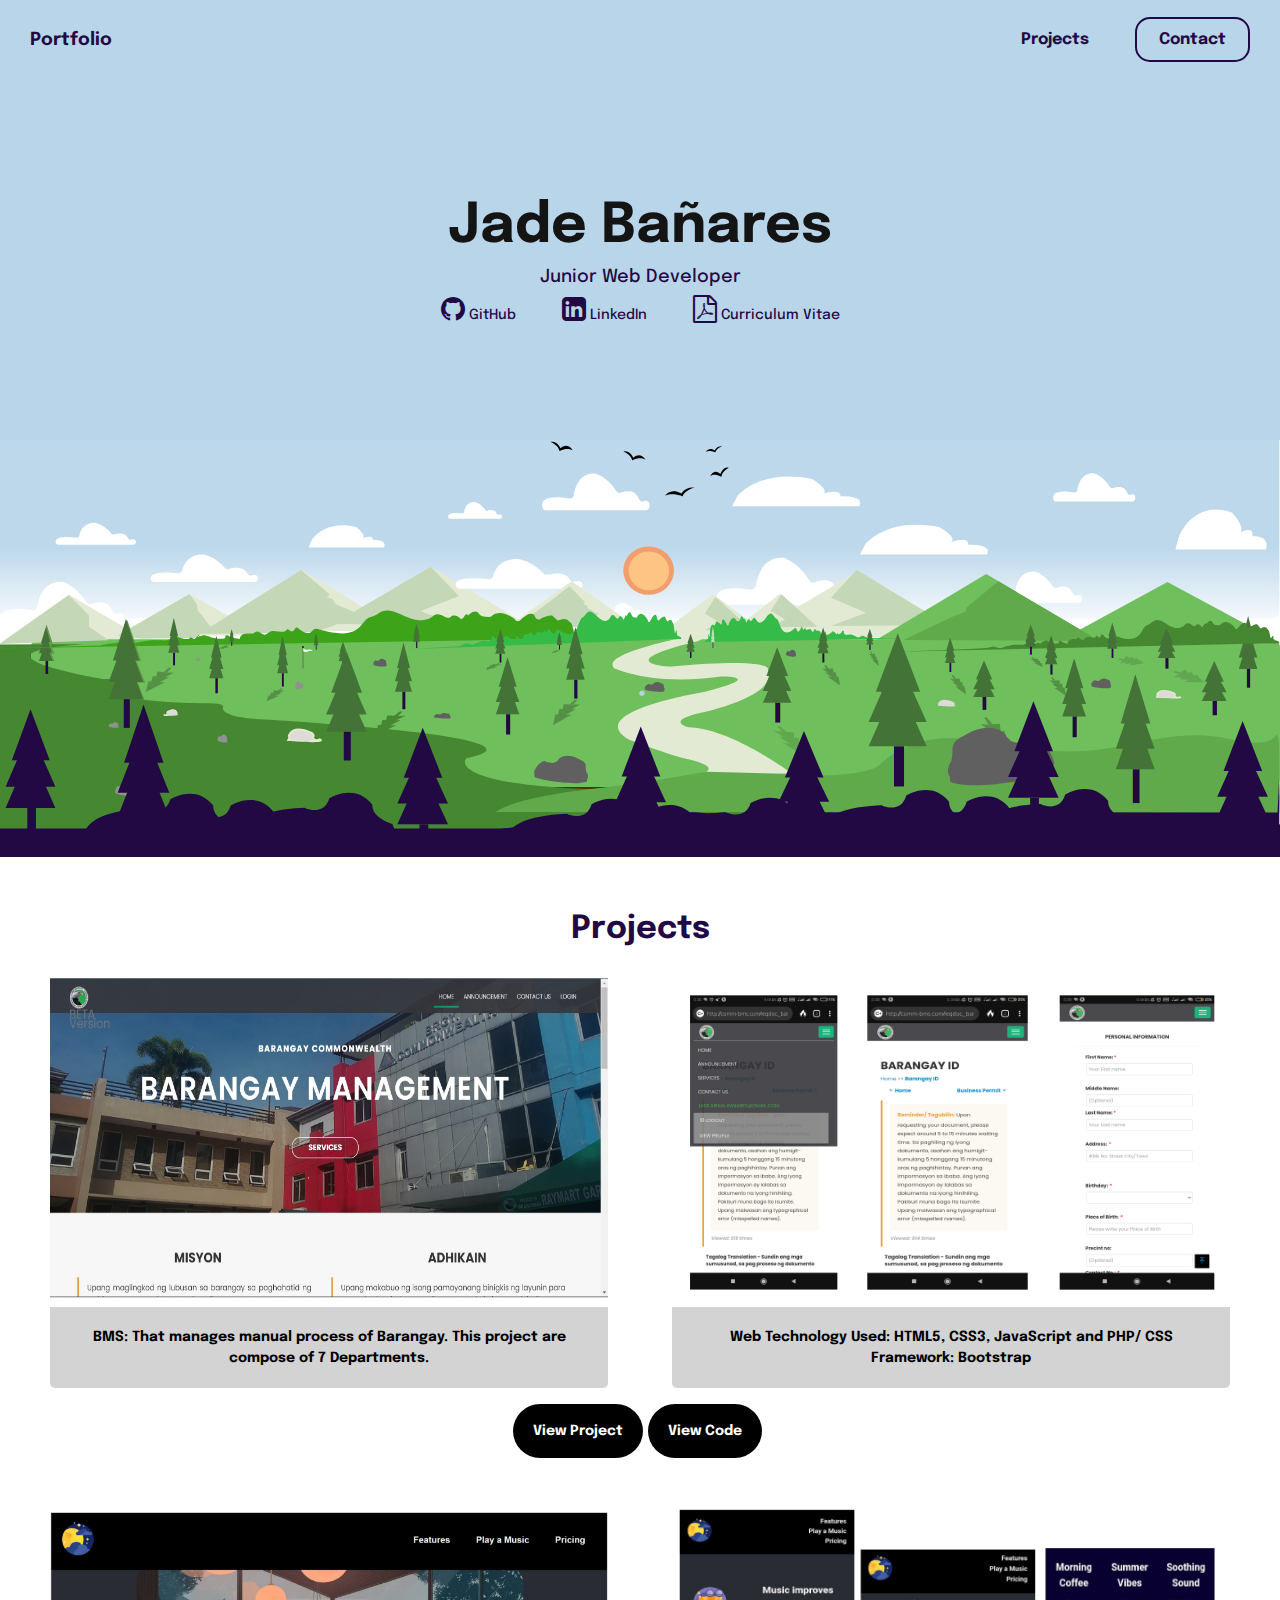
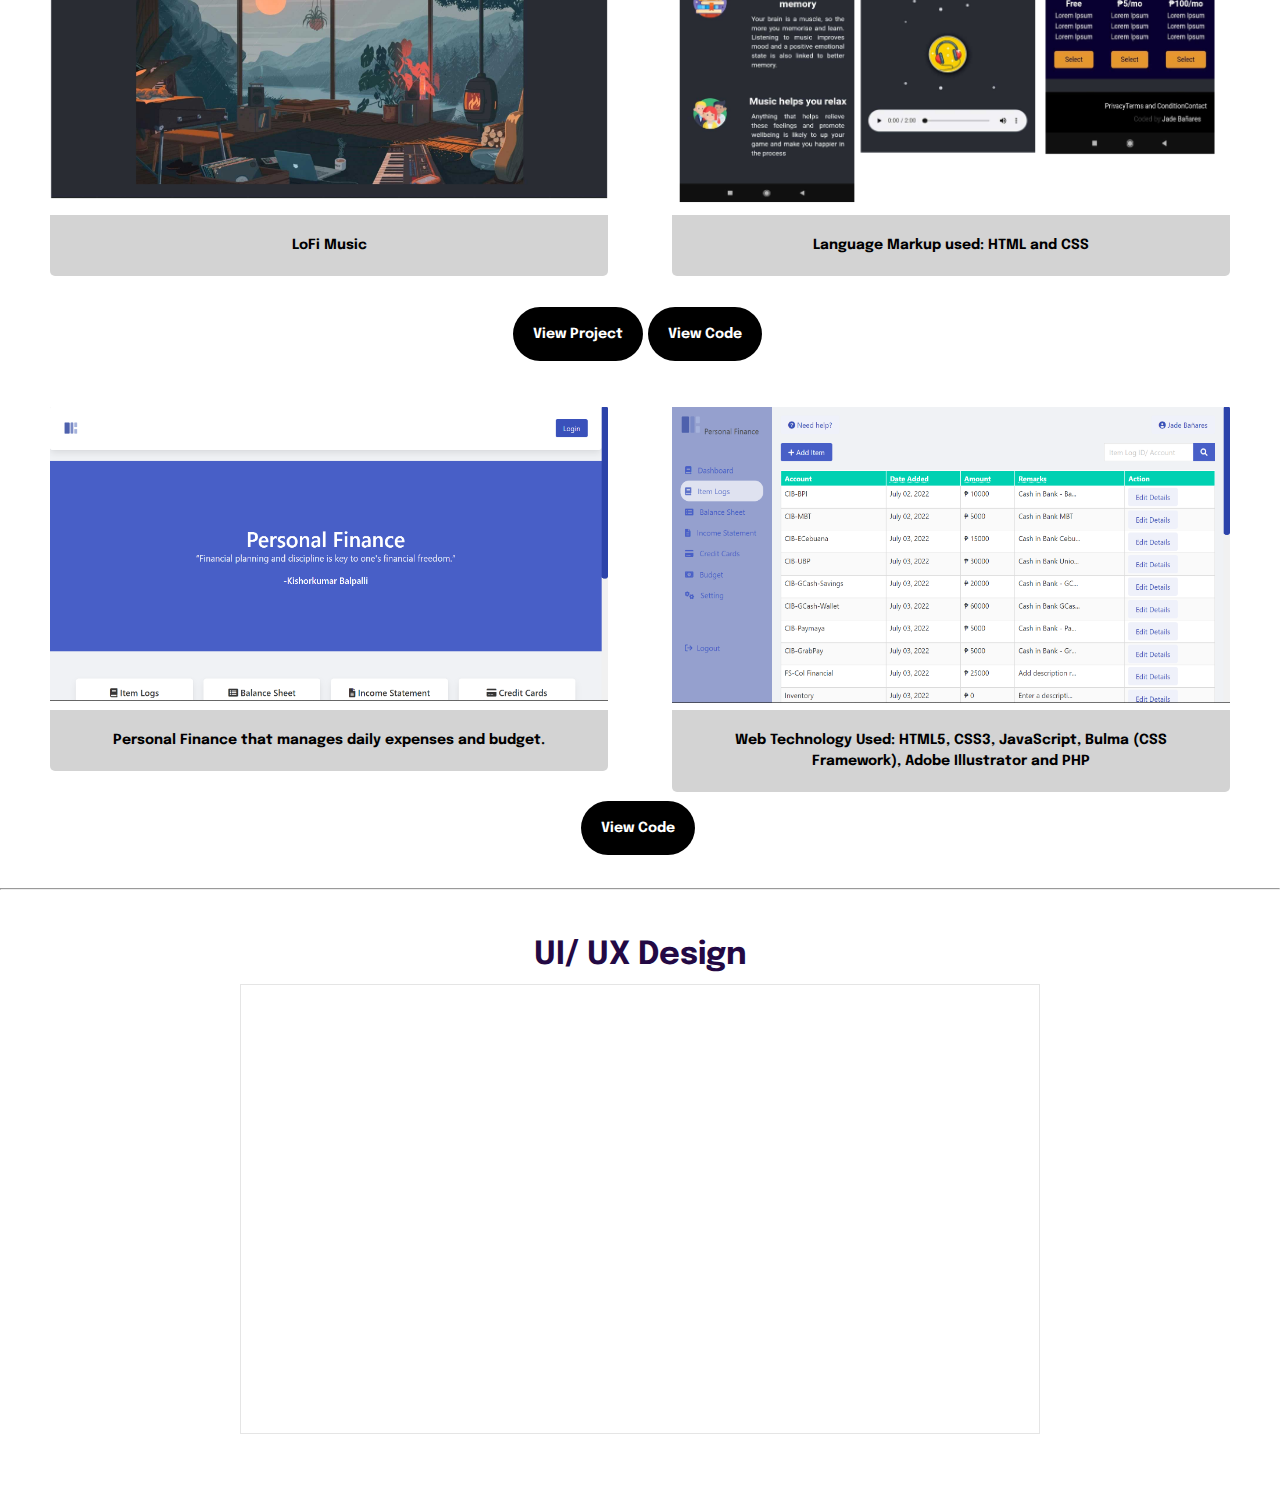
<file: index.html>
<!DOCTYPE html>
<html lang="en">

<head>
  <meta charset="UTF-8">
  <meta http-equiv="X-UA-Compatible" content="IE=edge">
  <meta name="author" content="Jade Banares">
  <meta name="viewport" content="width=device-width, initial-scale=1.0">
  <link rel="stylesheet" href="https://cdnjs.cloudflare.com/ajax/libs/font-awesome/4.7.0/css/font-awesome.min.css">
  <link rel="stylesheet" href="./css/style.css">
  <title>Portfolio: Jade Banares</title>
</head>

<body>
  <header>
    <nav class="navbar flex">
      <p>Portfolio</p>
      <div class="header-rlinks font--medium ">
        <a href="#projects">Projects</a>
        <a href="#contact" class="btn-reg">Contact</a>
      </div>
    </nav>
  </header>
  <main>
    <!-- Main Page -->
    <section class="header-section">
      <div class="content">
        <!-- <div class="snap-bgimage">
                <img src="./images/Sunset-1.svg" class="desktop-img hide-for-desktop" alt="">
              </div> -->
        <div class="main-content" id="contact">
          <h1>Jade Bañares</h1>
          <p> Junior Web Developer</p>
          <a href="https://github.com/Hide-andSeek" target="_blank"><i class="fa fa-github"></i> <span>GitHub</span></a>
          <a href="https://www.linkedin.com/in/jade-bañares-10324b211/" target="_blank"><i
              class="fa fa-linkedin-square"> </i> <span>LinkedIn</span></a>
          <a href="./document/curriculum-vitae.html" target="_blank"><i class="fa fa-file-pdf-o"></i> <span>Curriculum Vitae</span></a>

        </div>
      </div>
    </section>

    <div class="background-sunset">
      <img src="./images/Sunset-0.svg" class="" alt="">
    </div>

    <!-- Project Section -->
    <section id="projects">
      <h2 class="project-title project-tile">Projects</h2>
      <div class="grid">
        <a>
          <img src="./images/Landing_Page.jpg" alt="" />
          <p class="project-title">
           BMS: That manages manual process of Barangay. This project are compose of 7 Departments.
          </p>
        </a>
        <a class="project-second-image">
          <img src="./images/Small-Device.svg" alt="" />
          <p class="project-title">
            Web Technology Used: HTML5, CSS3, JavaScript and PHP/ CSS Framework: Bootstrap
          </p>
        </a>
      </div>
      <div class="link">
        <a href="http://comm-bms.com/0index.php" target="_blank">View Project</a><a
          href="https://github.com/Hide-andSeek/Barangay-Management-System" target="_blank">View Code</a>
      </div>

      <br>
      <br>
      <div class="grid">
        <a>
          <img src="./images/LoFi-Default-Page.svg" class="project-image" alt="" />
          <p class="project-title">
            LoFi Music
          </p>
        </a>
        <a class="project-second-image">
          <img src="./images/LoFi-Features.svg" class="project-image" alt="" />
          <p class="project-title">
            Language Markup used: HTML and CSS
          </p>
        </a>
      </div>
      <div class="link">
        <a href="https://hide-andseek.github.io/Lofi-Product.github.io/" target="_blank">View Project</a><a
          href="https://github.com/Hide-andSeek/Lofi-Product.github.io" target="_blank">View Code</a>
      </div>

      <br>
      <br>
      <div class="grid">
        <a>
          <img src="./images/Personal_Finance.png" class="project-image" alt="" />
          <p class="project-title">
            Personal Finance that manages daily expenses and budget.
          </p>
        </a>
        <a class="project-second-image">
          <img src="./images/Item_Logs.png" class="project-image" alt="" />
          <p class="project-title">
            Web Technology Used: HTML5, CSS3, JavaScript, Bulma (CSS Framework), Adobe Illustrator and PHP
          </p>
        </a>
        
      </div>
      <div class="link">
        <a href="https://github.com/Hide-andSeek/Personal-Finance" target="_blank">View Code</a>
      </div>
    </section>
    <hr>
    <section id="projects">
    <h2 class="project-title project-tile">UI/ UX Design</h2>
    <div class="grid">
      <div class="figma-project">
        <iframe style="border: 1px solid rgba(0, 0, 0, 0.1);" width="800" height="450"
          src="https://www.figma.com/embed?embed_host=share&url=https%3A%2F%2Fwww.figma.com%2Ffile%2FeC4KRN4tXuAZ9tm6rqzkTu%2FRecipe-(Filipino-Food-Dish)%3Fnode-id%3D0%253A1"
          allowfullscreen></iframe>
      </div>
    </div>
    <!-- <div class="link">
      <a href="http://comm-bms.com/0index.php" target="_blank">View More</a>
    </div> -->
    </section>
  </main>
</body>

</html>
</file>
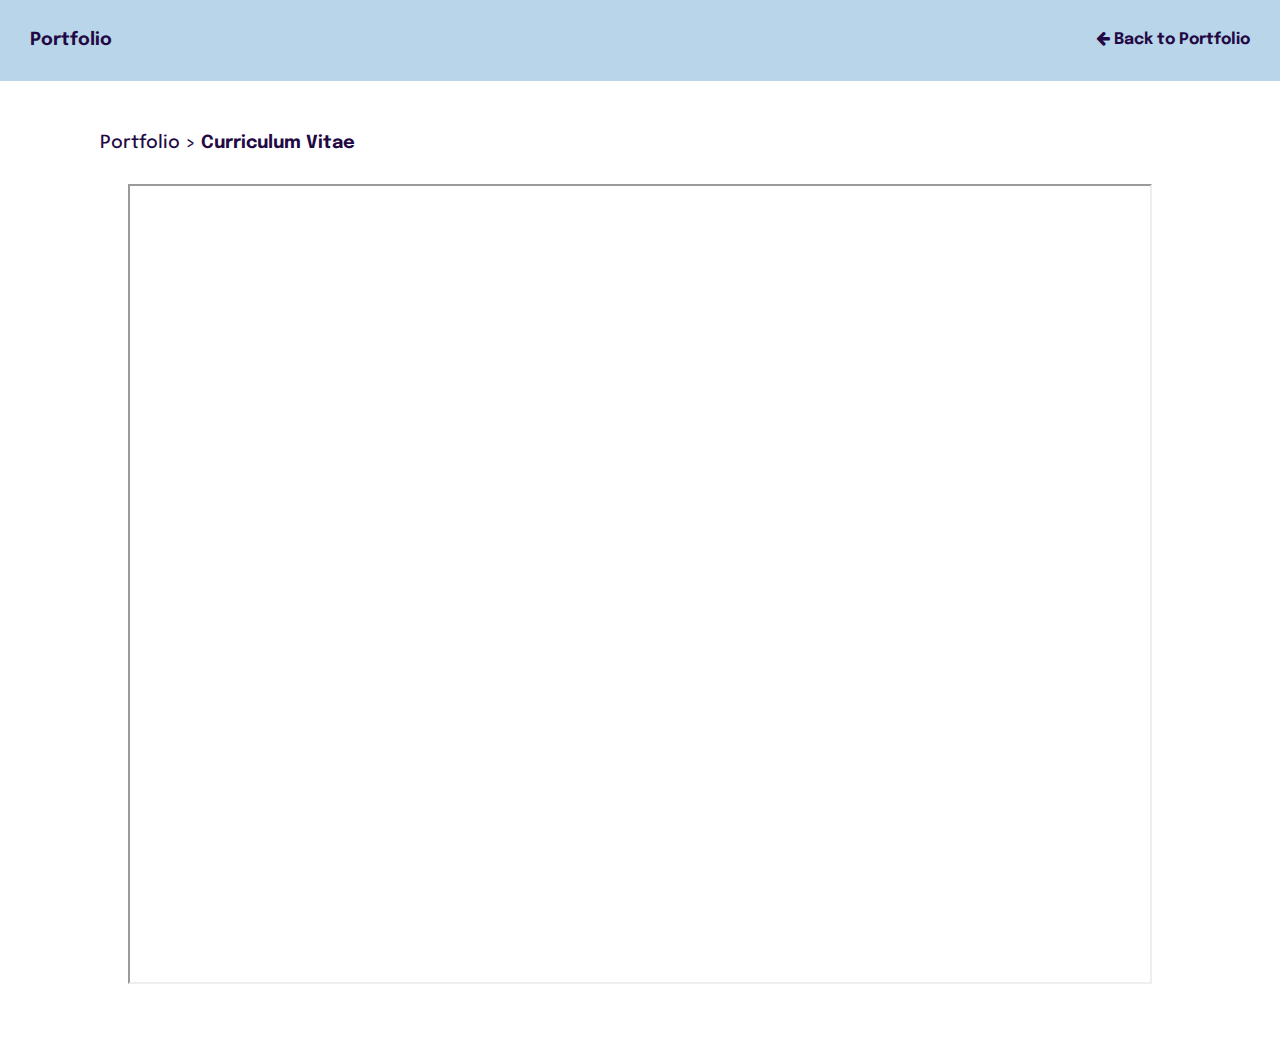
<file: document/curriculum-vitae.html>
<!DOCTYPE html>
<html lang="en">
<head>
    <meta charset="UTF-8">
    <meta http-equiv="X-UA-Compatible" content="IE=edge">
    <meta name="author" content="Jade Banares">
    <link rel="icon" type="image/png" sizes="32x32" href="./images/TGT_ETH_PNG_LOGO.png">
    <link rel="stylesheet" href="https://cdnjs.cloudflare.com/ajax/libs/font-awesome/4.7.0/css/font-awesome.min.css">
    <meta name="viewport" content="width=device-width, initial-scale=1.0">
    <link rel="stylesheet" href="../css/style.css">
    <title>Resume</title>
</head>
<body>
    <header>
        <nav class="navbar flex">
            <p>Portfolio</p>
            <div class="header-rlinks font--medium ">
                <a href="../index.html"><i class="fa fa-arrow-left"></i> Back to Portfolio</a>

            </div>
        </nav>
    </header>
    <br>
    <br>
    <br>
    <br>
    <div class="resume">
        <div class="tab">
            <p>Portfolio > <strong> Curriculum Vitae</strong></p>
        </div>
        <!-- <iframe type='file' style='width:80%; height: 800px;' src='./Resume - Bañares, Jade.pdf'></iframe>
        <br>
        <hr>
        <br> -->
        <iframe type='file' style='width:80%; height: 800px;' src='./Curriculum Vitae - Bañares, Jade A.pdf'></iframe>
    </div>
</body>
</html>
</file>
<file: css/style.css>
/* --Importing Stylesheet-- */

@import url(./global.css);
@import url(./variables.css);
@import url(./header.css);
@import url(./main.css);
</file>
